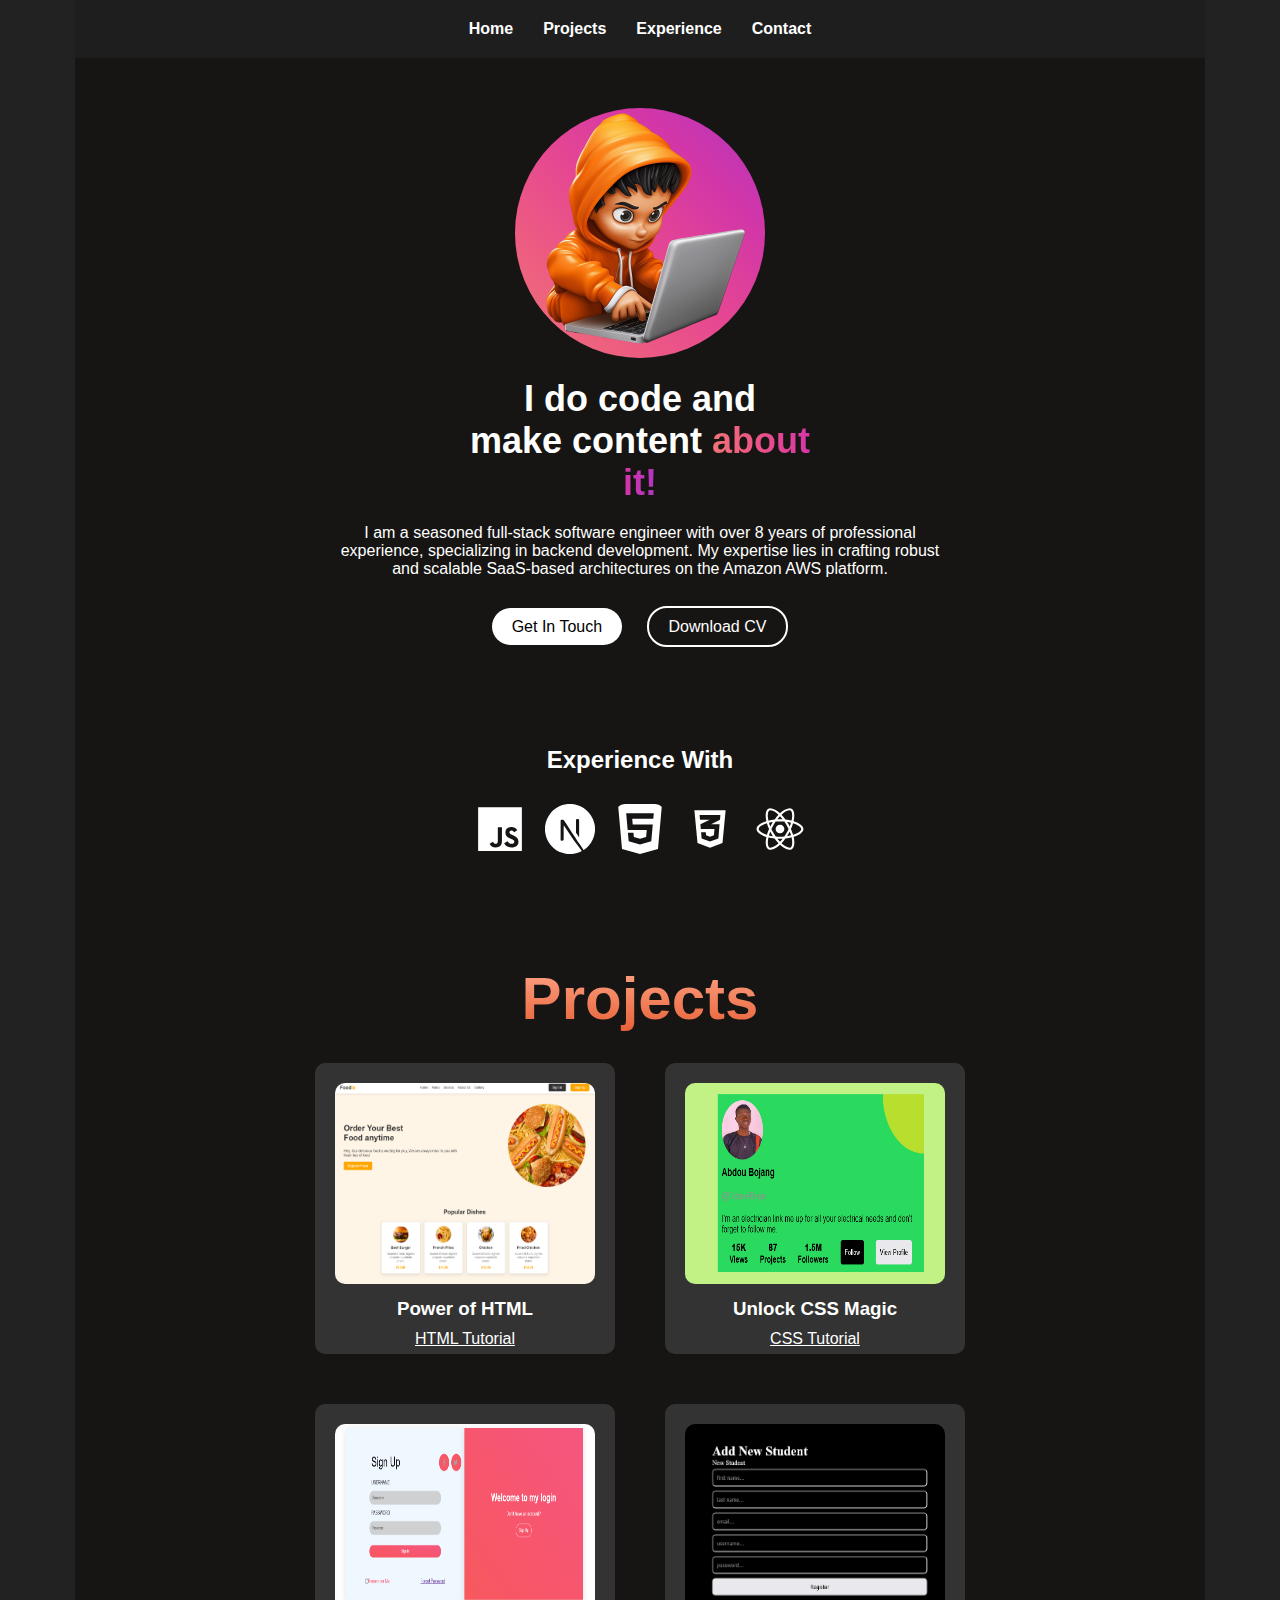
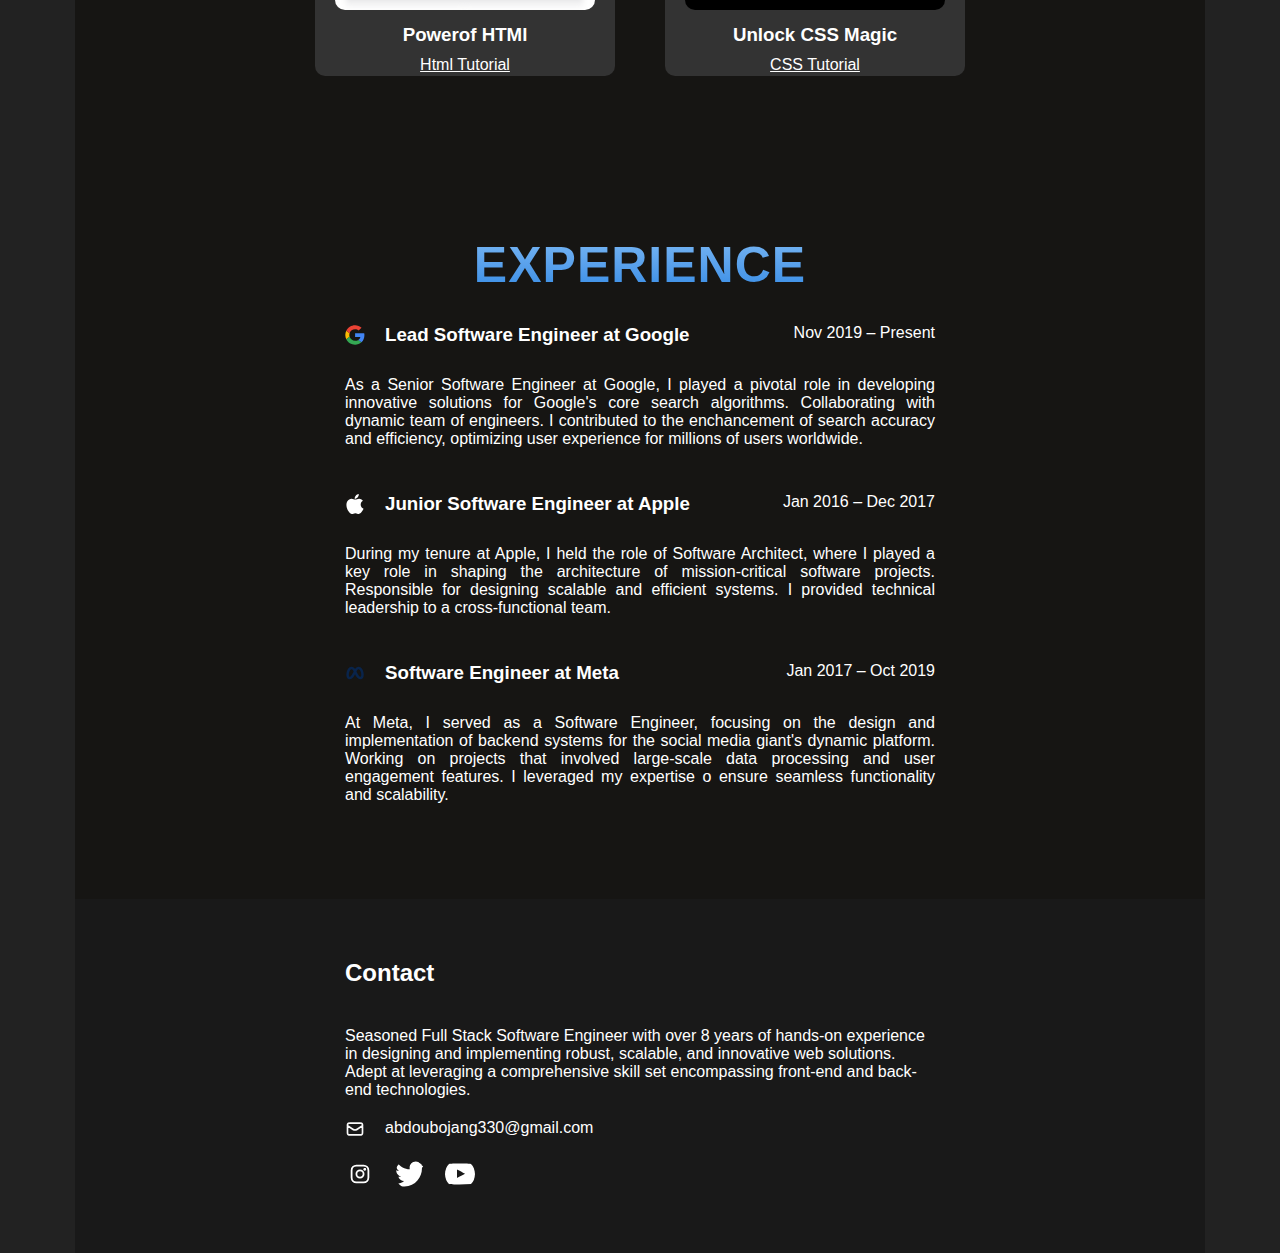
<file: index.html>
<!DOCTYPE html>
<html lang="en">
<head>
    <meta charset="UTF-8">
    <meta name="viewport" content="width=device-width, initial-scale=1.0">
    <title>Portfolio</title>
    <link rel="stylesheet" href="style.css">
</head>
<body>
    <header>
        <nav>
            <ul>
                <li><a href="#home">Home</a></li>
                <li><a href="#projects">Projects</a></li>
                <li><a href="#experience">Experience</a></li>
                <li><a href="#contact">Contact</a></li>
            </ul>
        </nav>
    </header>

    <section class="hero">
        <img src="picz/view-3d-boy-using-laptop.png" alt="Avatar" class="avatar">
        <h1>I do code and <br> make content <span>about it!</span></h1>
        <p>I am a seasoned full-stack software engineer with over 8 years of professional experience, specializing in backend development. My expertise lies in crafting robust and scalable SaaS-based architectures on the Amazon AWS platform.</p>
        <div class="buttons">
            <a href="#contact" class="btn get">Get In Touch</a>
            <a href="#" class="btn cv">Download CV</a>
        </div>
    </section>

    <section class="experience-with">
        <h2>Experience With</h2>
        <div class="tech-icons">
            <img src="picz/js-svgrepo-com.svg" alt="JavaScript">
            <img src="picz/next-js-svgrepo-com.svg" alt="Node.js">
            <img src="picz/html5-02-svgrepo-com.svg" alt="HTML5">
            <img src="picz/css3-alt-svgrepo-com.svg" alt="CSS3">
            <img src="picz/react-svgrepo-com.svg" alt="AWS">
        </div>
    </section>

    <section id="projects" class="projects">
        <h2>Projects</h2>
        <div class="project-list">
            <div class="project-item">
                <img src="picz/food.png" alt="HTML Tutorial">
                <h3>Power of HTML</h3>
                <a href="#">HTML Tutorial</a>
            </div>
            
            <div class="project-item">
                <img src="picz/mih profile.png" alt="CSS Magic">
                <h3>Unlock CSS Magic</h3>
                <a href="#">CSS Tutorial</a>
            </div>
        </div> 
        <div class="project-list"> 
            <div class="project-item">
                <img src="picz/two column.png" alt="HTML Tutorial">
                <h3>Powerof HTMl</h3>
                <a href="#">Html Tutorial</a>
            </div>
            <div class="project-item">
                <img src="picz/student form.png" alt="CSS Magic">
                <h3>Unlock CSS Magic</h3>
                <a href="#">CSS Tutorial</a>
            </div>
           
        </div>
    </section>

    <section id="experience" class="experience">
        <h2 class="aa">EXPERIENCE</h2>
        <div class="experience-item">
            <div class="octane">
                <h3> <img src="picz/google-color-svgrepo-com(1).svg" alt="">Lead Software Engineer at Google</h3>
                <p>Nov 2019 – Present</p>

            </div>
           
            <p>As a Senior Software Engineer at Google, I played a pivotal role in developing innovative solutions for Google's core search algorithms. Collaborating with dynamic team of engineers. I contributed to the enchancement of search accuracy and efficiency, optimizing user experience for millions of users worldwide.</p>
        </div>
        <div class="experience-item">
            <div class="octane">
                <h3> <img src="picz/apple-color-svgrepo-com.svg" alt="">Junior Software Engineer at Apple</h3>
            <p>Jan 2016 – Dec 2017</p>

            </div>
            
            <p>During my tenure at Apple, I held the role of Software Architect, where I played a key role in shaping the architecture of mission-critical software projects. Responsible for designing scalable and efficient systems. I provided technical leadership to a cross-functional team.</p>
        </div>
        <div class="experience-item">
            <div class="octane">
                <h3> <img src="picz/best-meta-svgrepo-com.svg" alt="">Software Engineer at Meta</h3>
            <p>Jan 2017 – Oct 2019</p>

            </div>
            
            <p>At Meta, I served as a Software Engineer, focusing on the design and implementation of backend systems for the social media giant's dynamic platform. Working on projects that involved large-scale data processing and user engagement features. I leveraged my expertise o ensure seamless functionality and scalability.</p>
        </div>
    </section>

    <section id="contact" class="contact bojan" style="text-align: left;">
        <h2>Contact</h2>
        <p class="la">Seasoned Full Stack Software Engineer with over 8 years of hands-on experience in designing and implementing robust, scalable, and innovative web solutions. Adept at leveraging a comprehensive skill set encompassing front-end and back-end technologies.</p>
        <div class="mail">
            <p> <img src="picz/mail-svgrepo-com.svg" alt="mail"><a href="#">abdoubojang330@gmail.com</a></p>
        </div>

        <!-- <p> <img src="picz/mail-svgrepo-com.svg" alt="">abdoubojang330@gmail.com</p> -->
        
        <div class="social-icons">
            <a href="https://www.instagram.com/" target="_blank"><img src="picz/instagram-svgrepo-com.svg" alt="Instagram"></a>
            <a href="https://twitter.com/" target="_blank"><img src="picz/twitter-color-svgrepo-com.svg" alt="twitter"></a>
            <a href="https://youtube.com/" target="_blank"><img src="picz/youtube-168-svgrepo-com.svg" alt="YouTube" ></a>
        </div>
    </section>

</body>
</html>
</file>
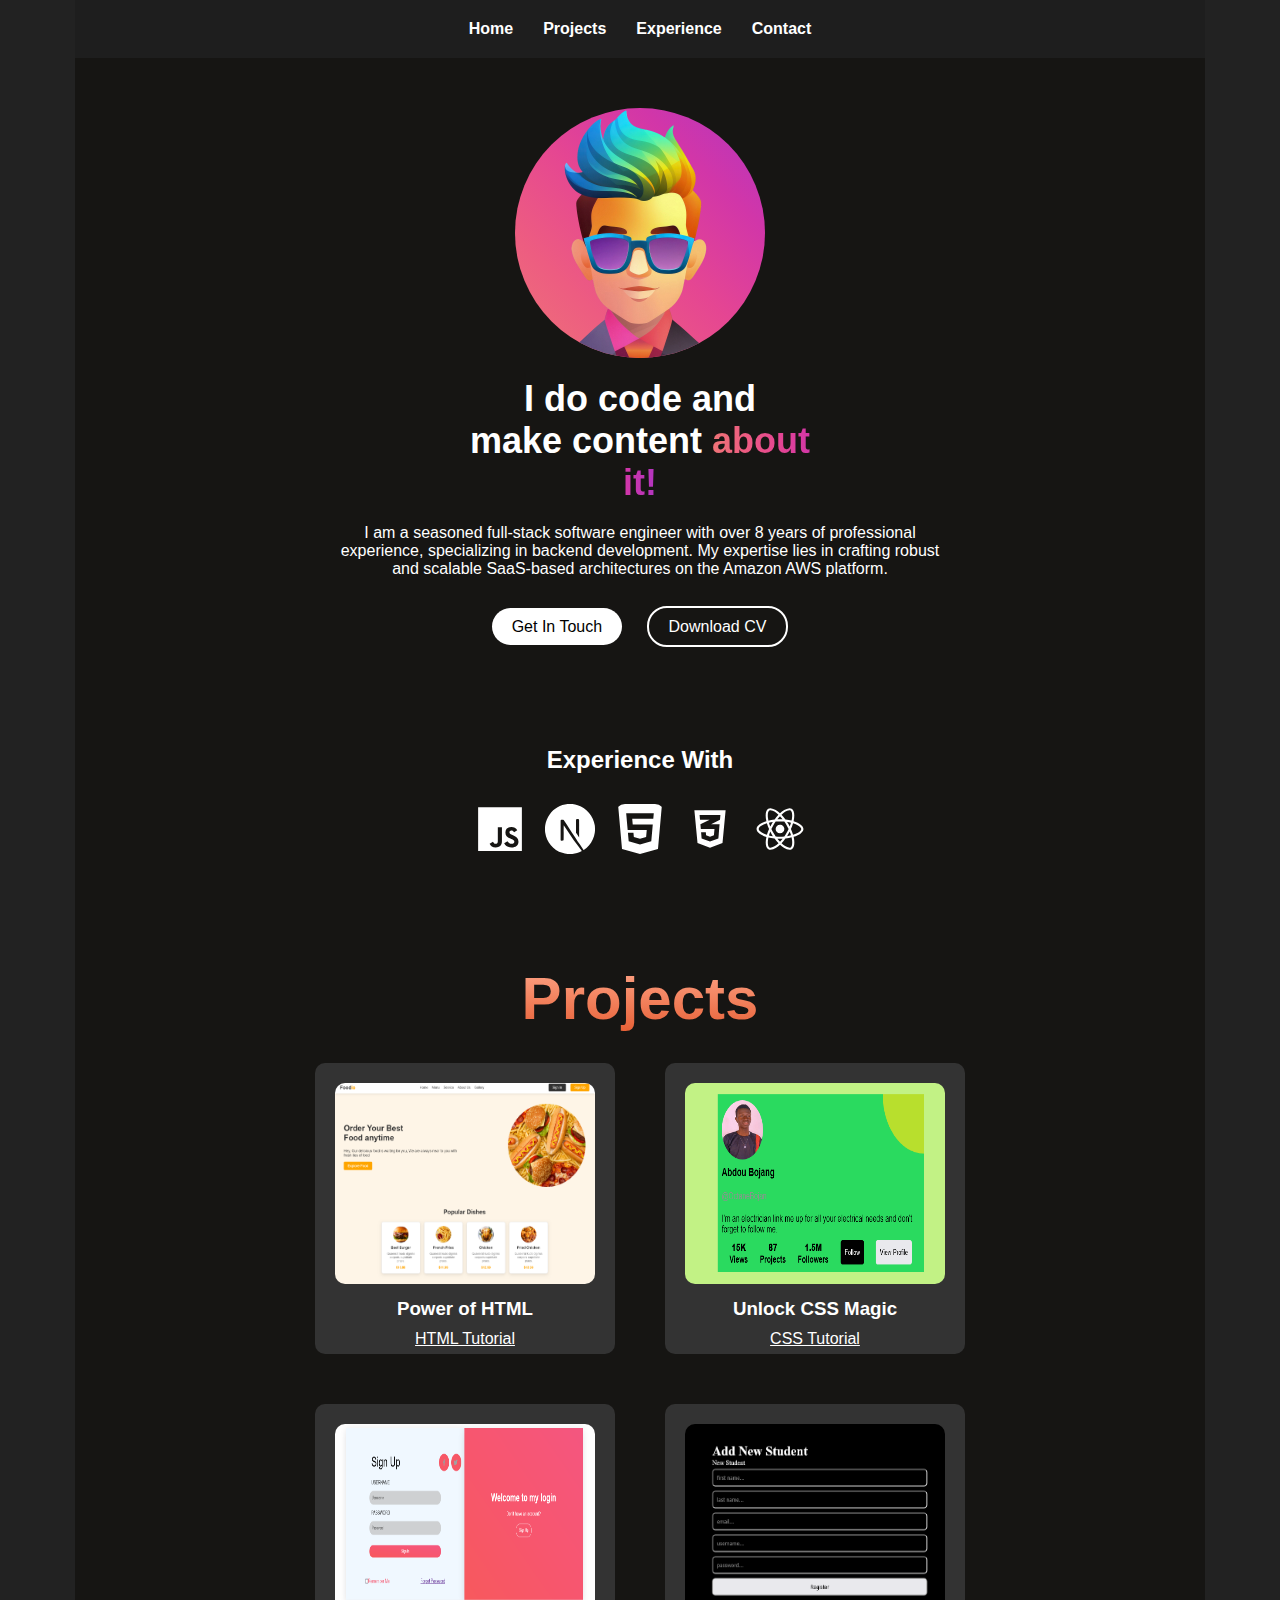
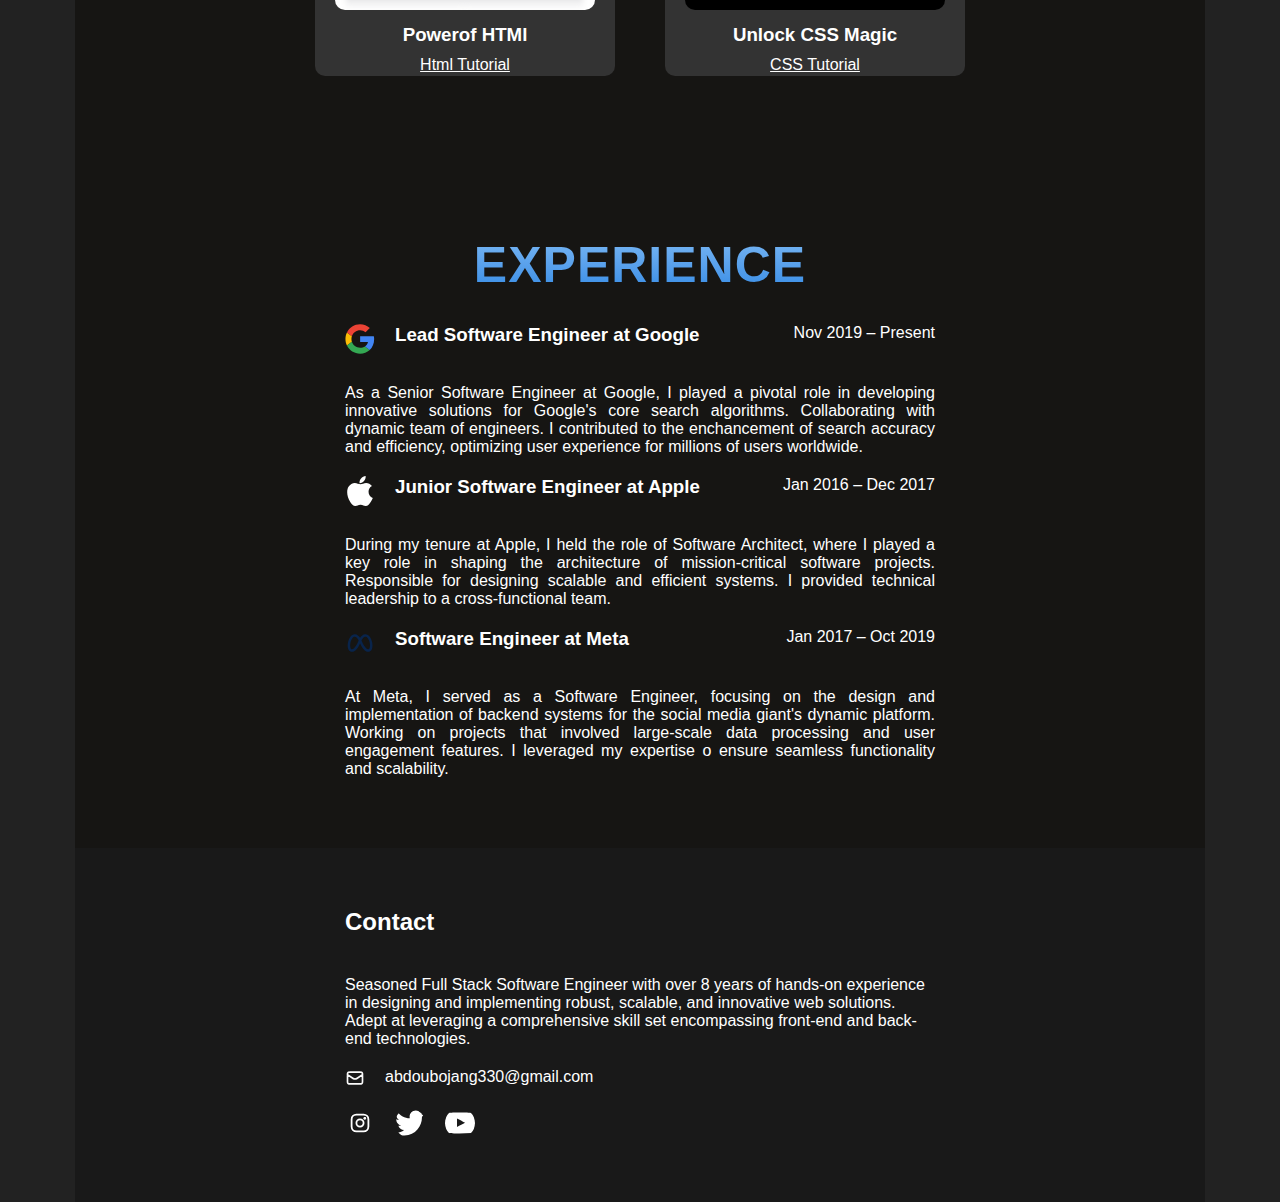
<file: test3.html>
<!DOCTYPE html>
<html lang="en">
<head>
    <meta charset="UTF-8">
    <meta name="viewport" content="width=device-width, initial-scale=1.0">
    <title>Portfolio</title>
    <style>
        * {
    margin: 0;
    padding: 0;
    box-sizing: border-box;
}

body {
    font-family: Arial, sans-serif;
    background-color: #222222;
    color: white;
    text-align: center;
    padding: 0 75px;
}
section{
    display: flex;
    flex-direction: column;
    align-items: center;
    justify-content: center;
}

header {
    background-color: #1e1e1e;
    padding: 20px 0;
    /* position: relative; */
    
}

nav ul {
    list-style: none;
    display: flex;
    justify-content: center;
    gap: 30px;
    /* position: relative; */
}

nav ul li {
    display: inline;
}

nav ul li a {
    text-decoration: none;
    color: white;
    font-weight: bold;
}
nav ul li a:hover{
    color: black;
    background-color: white;
}

.hero {
    padding: 50px 20px;
    background-color: #161513;
}

.hero .avatar {
    width: 250px;
    border-radius: 50%;
    margin-bottom: 20px;
    background-image: linear-gradient(to right top, #ef7477, #ed5c81, #e54692, #d236a8, #b235c1);
    /* background-color: orangered; */
    align-items: center;
    display: flex;
    
}


.hero h1 {
    font-size: 36px;
    padding: 0 370px;
}

.hero h1 span {
    background: linear-gradient(to right , #ef7477, #ed5c81, #e54692, #d236a8, #b235c1);
    -webkit-background-clip: text;
    color: transparent;
    font-weight: bolder;
    /* color: orangered; */

}

.hero p {
    margin: 20px auto;
    max-width: 600px;
    padding-bottom: 20px;
}

.buttons .btn {
    /* background-color: #f09c3b; */
    /* color: white; */
    padding: 10px 20px;
    margin: 10px;
    /* border-radius: 5px; */
    text-decoration: none;
}
.buttons .btn:hover{
    background: linear-gradient(to right , #ef7477, #ed5c81, #e54692, #d236a8, #b235c1);
    /* background-image: linear-gradient(to bottom, #ffb097, #fa9a7b, #f3835f, #eb6c44, #e15427); */
    color: white;

}
.cv{
    border: 2px solid white;
    border-radius: 20px;
    color: white;
}
.get{
    background-color: white;
    color: #000;
    border-radius: 20px;
}

.experience-with {
    padding: 50px 20px;
    background-color: #161513;
}

.experience-with h2 {
    margin-bottom: 20px;
}

.tech-icons {
    display: flex;
    justify-content: center;
    gap: 20px;
}

.tech-icons img {
    width: 50px;
    border-radius: 20%;
}
.tech-icons img:hover{
    background: linear-gradient(to right , #ef7477, #ed5c81, #e54692, #d236a8, #b235c1);
    /* background-color: orangered; */
}

.projects {
    padding: 50px 20px;
    background-color: #161513;
}

.projects h2 {
    margin-bottom: 20px;
    background-image: linear-gradient(to bottom, #ffb097, #fa9a7b, #f3835f, #eb6c44, #e15427);
    -webkit-background-clip: text;
    color: transparent;
    font-size: 60px;
}

.project-list {
    display: flex;
    justify-content: center;
    gap: 50px;
    margin-bottom:50px ;
}

.project-item {
    background-color: #333;
    padding: 20px;
    border-radius: 10px;
    width: 300px;
}

.project-item:hover{
    background-image: linear-gradient(to bottom, #ffb097, #fa9a7b, #f3835f, #eb6c44, #e15427);
    /* background-color: orangered; */
}

.project-item img {
    width: 100%;
    height: 80%;
    border-radius: 10px;
}
.project-item a{
    color: white;
    
}


.project-item h3 {
    margin: 10px 0;
}

.experience {
    padding: 50px 20px;
    background-color: #161513;
}

.experience h2 {
    margin-bottom: 20px;
    /* background-image: linear-gradient(to bottom, #62adf3, #4399ec, #3992e9, #2e8ae5, #2283e1); */
    background-image: linear-gradient(to bottom, #86bff6, #6fb0f1, #59a1ec, #4092e7, #2283e1);
    -webkit-background-clip: text;
    color: transparent;
    /* color: rgb(57, 57, 196); */
    text-decoration: #86bff6;
    font-size: 50px;
    font-weight: bolder;
    letter-spacing: 1px;
    
}

.experience-item {
    /* display:inline-flexbox; */
    margin-bottom: 20px;
    
    padding: 0 250px;
}
.experience-item p{
    text-align: justify;
}
h3 img{
    width: 30px;
    gap: 10px;
    
    /* display: flex; */
    /* flex-direction: row; */
}
.octane{
    display: flex;
    justify-content: space-between;
    padding-bottom: 30px;
}
.octane h3{
    display: flex;
    justify-content: space-between;
    gap: 20px;
}
section h2,.mail,.bojan,.social-icons, .la{
    align-items: flex-start;
    padding: 10px 250px;
    /* padding-left: 250px; */
    /* padding-right: 250px; */
}

.contact {
    padding: 50px 20px;
    background-color: #191919;
    /* text-align: left; */
}

.contact h2 {
    margin-bottom: 20px;
    /* text-align: left; */

}
.contact p img{
    width: 20px;
    color: white;
    /* display: inline-flex; */
    /* margin-top: 10px; */
}
.mail p{
    display: flex;
    gap: 20px;

}
.mail p a{
    color: white;
    text-decoration: none;
}
.mail p a:hover{
    color: grey;
}

.social-icons {
    display: flex;
    justify-content: center;
    gap: 20px;
    /* text-align: left; */
}

.social-icons img {
    width: 30px;
    border-radius: 50%;
}
.social-icons img:hover{
    background-color: grey;
}
    </style>
    <!-- <link rel="stylesheet" href="style.css"> -->
</head>
<body>
    <header>
        <nav>
            <ul>
                <li><a href="#home">Home</a></li>
                <li><a href="#projects">Projects</a></li>
                <li><a href="#experience">Experience</a></li>
                <li><a href="#contact">Contact</a></li>
            </ul>
        </nav>
    </header>

    <section class="hero">
        <img src="picz/androgynous-avatar-non-binary-queer-person.png" alt="Avatar" class="avatar">
        <h1>I do code and <br> make content <span>about it!</span></h1>
        <p>I am a seasoned full-stack software engineer with over 8 years of professional experience, specializing in backend development. My expertise lies in crafting robust and scalable SaaS-based architectures on the Amazon AWS platform.</p>
        <div class="buttons">
            <a href="#contact" class="btn get">Get In Touch</a>
            <a href="#" class="btn cv">Download CV</a>
        </div>
    </section>

    <section class="experience-with">
        <h2>Experience With</h2>
        <div class="tech-icons">
            <img src="picz/js-svgrepo-com.svg" alt="JavaScript">
            <img src="picz/next-js-svgrepo-com.svg" alt="Node.js">
            <img src="picz/html5-02-svgrepo-com.svg" alt="HTML5">
            <img src="picz/css3-alt-svgrepo-com.svg" alt="CSS3">
            <img src="picz/react-svgrepo-com.svg" alt="AWS">
        </div>
    </section>

    <section id="projects" class="projects">
        <h2>Projects</h2>
        <div class="project-list">
            <div class="project-item">
                <img src="picz/food.png" alt="HTML Tutorial">
                <h3>Power of HTML</h3>
                <a href="#">HTML Tutorial</a>
            </div>
            
            <div class="project-item">
                <img src="picz/mih profile.png" alt="CSS Magic">
                <h3>Unlock CSS Magic</h3>
                <a href="#">CSS Tutorial</a>
            </div>
        </div> 
        <div class="project-list"> 
            <div class="project-item">
                <img src="picz/two column.png" alt="HTML Tutorial">
                <h3>Powerof HTMl</h3>
                <a href="#">Html Tutorial</a>
            </div>
            <div class="project-item">
                <img src="picz/student form.png" alt="CSS Magic">
                <h3>Unlock CSS Magic</h3>
                <a href="#">CSS Tutorial</a>
            </div>
           
        </div>
    </section>

    <section id="experience" class="experience">
        <h2 class="aa">EXPERIENCE</h2>
        <div class="experience-item">
            <div class="octane">
                <h3> <img src="picz/google-color-svgrepo-com(1).svg" alt="">Lead Software Engineer at Google</h3>
                <p>Nov 2019 – Present</p>

            </div>
           
            <p>As a Senior Software Engineer at Google, I played a pivotal role in developing innovative solutions for Google's core search algorithms. Collaborating with dynamic team of engineers. I contributed to the enchancement of search accuracy and efficiency, optimizing user experience for millions of users worldwide.</p>
        </div>
        <div class="experience-item">
            <div class="octane">
                <h3> <img src="picz/apple-color-svgrepo-com.svg" alt="">Junior Software Engineer at Apple</h3>
            <p>Jan 2016 – Dec 2017</p>

            </div>
            
            <p>During my tenure at Apple, I held the role of Software Architect, where I played a key role in shaping the architecture of mission-critical software projects. Responsible for designing scalable and efficient systems. I provided technical leadership to a cross-functional team.</p>
        </div>
        <div class="experience-item">
            <div class="octane">
                <h3> <img src="picz/meta-svgrepo-com.svg" alt="">Software Engineer at Meta</h3>
            <p>Jan 2017 – Oct 2019</p>

            </div>
            
            <p>At Meta, I served as a Software Engineer, focusing on the design and implementation of backend systems for the social media giant's dynamic platform. Working on projects that involved large-scale data processing and user engagement features. I leveraged my expertise o ensure seamless functionality and scalability.</p>
        </div>
    </section>

    <section id="contact" class="contact bojan" style="text-align: left;">
        <h2>Contact</h2>
        <p class="la">Seasoned Full Stack Software Engineer with over 8 years of hands-on experience in designing and implementing robust, scalable, and innovative web solutions. Adept at leveraging a comprehensive skill set encompassing front-end and back-end technologies.</p>
        <div class="mail">
            <p> <img src="picz/mail-svgrepo-com.svg" alt="mail"><a href="#">abdoubojang330@gmail.com</a></p>
        </div>

        <!-- <p> <img src="picz/mail-svgrepo-com.svg" alt="">abdoubojang330@gmail.com</p> -->
        
        <div class="social-icons">
            <a href="https://www.instagram.com/" target="_blank"><img src="picz/instagram-svgrepo-com.svg" alt="Instagram"></a>
            <a href="https://twitter.com/" target="_blank"><img src="picz/twitter-color-svgrepo-com.svg" alt="twitter"></a>
            <a href="https://youtube.com/" target="_blank"><img src="picz/youtube-168-svgrepo-com.svg" alt="YouTube" ></a>
        </div>
    </section>

</body>
</html>
</file>
<file: style.css>
* {
    margin: 0;
    padding: 0;
    box-sizing: border-box;
}

body {
    font-family: Arial, sans-serif;
    background-color: #222222;
    color: white;
    text-align: center;
    padding: 0 75px;
}
section{
    display: flex;
    flex-direction: column;
    align-items: center;
    justify-content: center;
}

header {
    background-color: #1e1e1e;
    padding: 20px 0;
    /* position: relative; */
    
}

nav ul {
    list-style: none;
    display: flex;
    justify-content: center;
    gap: 30px;
    /* position: relative; */
}

nav ul li {
    display: inline;
}

nav ul li a {
    text-decoration: none;
    color: white;
    font-weight: bold;
}
nav ul li a:hover{
    color: black;
    background-color: white;
    
}

.hero {
    padding: 50px 20px;
    background-color: #161513;
}

.hero .avatar {
    width: 250px;
    border-radius: 50%;
    margin-bottom: 20px;
    background-image: linear-gradient(to right top, #ef7477, #ed5c81, #e54692, #d236a8, #b235c1);
    /* background-color: orangered; */
    align-items: center;
    display: flex;
    
}


.hero h1 {
    font-size: 36px;
    padding: 0 370px;
}

.hero h1 span {
    background: linear-gradient(to right , #ef7477, #ed5c81, #e54692, #d236a8, #b235c1);
    -webkit-background-clip: text;
    color: transparent;
    font-weight: bolder;
    /* color: orangered; */

}

.hero p {
    margin: 20px auto;
    max-width: 600px;
    padding-bottom: 20px;
}

.buttons .btn {
    /* background-color: #f09c3b; */
    /* color: white; */
    padding: 10px 20px;
    margin: 10px;
    /* border-radius: 5px; */
    text-decoration: none;
}
.buttons .btn:hover{
    background-color: gray;
    /* background: linear-gradient(to right , #ef7477, #ed5c81, #e54692, #d236a8, #b235c1); */
    /* background-image: linear-gradient(to bottom, #ffb097, #fa9a7b, #f3835f, #eb6c44, #e15427); */
    color: white;

}
.cv{
    border: 2px solid white;
    border-radius: 20px;
    color: white;
}
.get{
    background-color: white;
    color: #000;
    border-radius: 20px;
}

.experience-with {
    padding: 50px 20px;
    background-color: #161513;
}

.experience-with h2 {
    margin-bottom: 20px;
}

.tech-icons {
    display: flex;
    justify-content: center;
    gap: 20px;
}

.tech-icons img {
    width: 50px;
    border-radius: 20%;
}
.tech-icons img:hover{
    background-color: gray;
    /* background: linear-gradient(to right , #ef7477, #ed5c81, #e54692, #d236a8, #b235c1); */
    /* background-color: orangered; */
}

.projects {
    padding: 50px 20px;
    background-color: #161513;
}

.projects h2 {
    margin-bottom: 20px;
    background-image: linear-gradient(to bottom, #ffb097, #fa9a7b, #f3835f, #eb6c44, #e15427);
    -webkit-background-clip: text;
    color: transparent;
    font-size: 60px;
}

.project-list {
    display: flex;
    justify-content: center;
    gap: 50px;
    margin-bottom:50px ;
}

.project-item {
    background-color: #333;
    padding: 20px;
    border-radius: 10px;
    width: 300px;
}

.project-item:hover{
    background-color: gray;
    /* background-image: linear-gradient(to bottom, #ffb097, #fa9a7b, #f3835f, #eb6c44, #e15427); */
    /* background-color: orangered; */
}

.project-item img {
    width: 100%;
    height: 80%;
    border-radius: 10px;
}
.project-item a{
    color: white;
    
}


.project-item h3 {
    margin: 10px 0;
}

.experience {
    padding: 50px 20px;
    background-color: #161513;
}

.experience h2 {
    margin-bottom: 20px;
    /* background-image: linear-gradient(to bottom, #62adf3, #4399ec, #3992e9, #2e8ae5, #2283e1); */
    background-image: linear-gradient(to bottom, #86bff6, #6fb0f1, #59a1ec, #4092e7, #2283e1);
    -webkit-background-clip: text;
    color: transparent;
    /* color: rgb(57, 57, 196); */
    text-decoration: #86bff6;
    font-size: 50px;
    font-weight: bolder;
    letter-spacing: 1px;
    
}

.experience-item {
    /* display:inline-flexbox; */
    margin-bottom: 45px;
    
    padding: 0 250px;
}
.experience-item p{
    text-align: justify;
}
h3 img{
    width: 20px;
    gap: 10px;
    
    /* display: flex; */
    /* flex-direction: row; */
}
.octane{
    display: flex;
    justify-content: space-between;
    padding-bottom: 30px;
}
.octane h3{
    display: flex;
    justify-content: space-between;
    gap: 20px;
}
section h2,.mail,.bojan,.social-icons, .la{
    align-items: flex-start;
    padding: 10px 250px;
    /* padding-left: 250px; */
    /* padding-right: 250px; */
}

.contact {
    padding: 50px 20px;
    background-color: #191919;
    /* text-align: left; */
}

.contact h2 {
    margin-bottom: 20px;
    /* text-align: left; */

}
.contact p img{
    width: 20px;
    color: white;
    /* display: inline-flex; */
    /* margin-top: 10px; */
}
.mail p{
    display: flex;
    gap: 20px;

}
.mail p a{
    color: white;
    text-decoration: none;
}
.mail p a:hover{
    color: grey;
}

.social-icons {
    display: flex;
    justify-content: center;
    gap: 20px;
    /* text-align: left; */
}

.social-icons img {
    width: 30px;
    border-radius: 50%;
}
.social-icons img:hover{
    background-color: grey;
}
</file>
